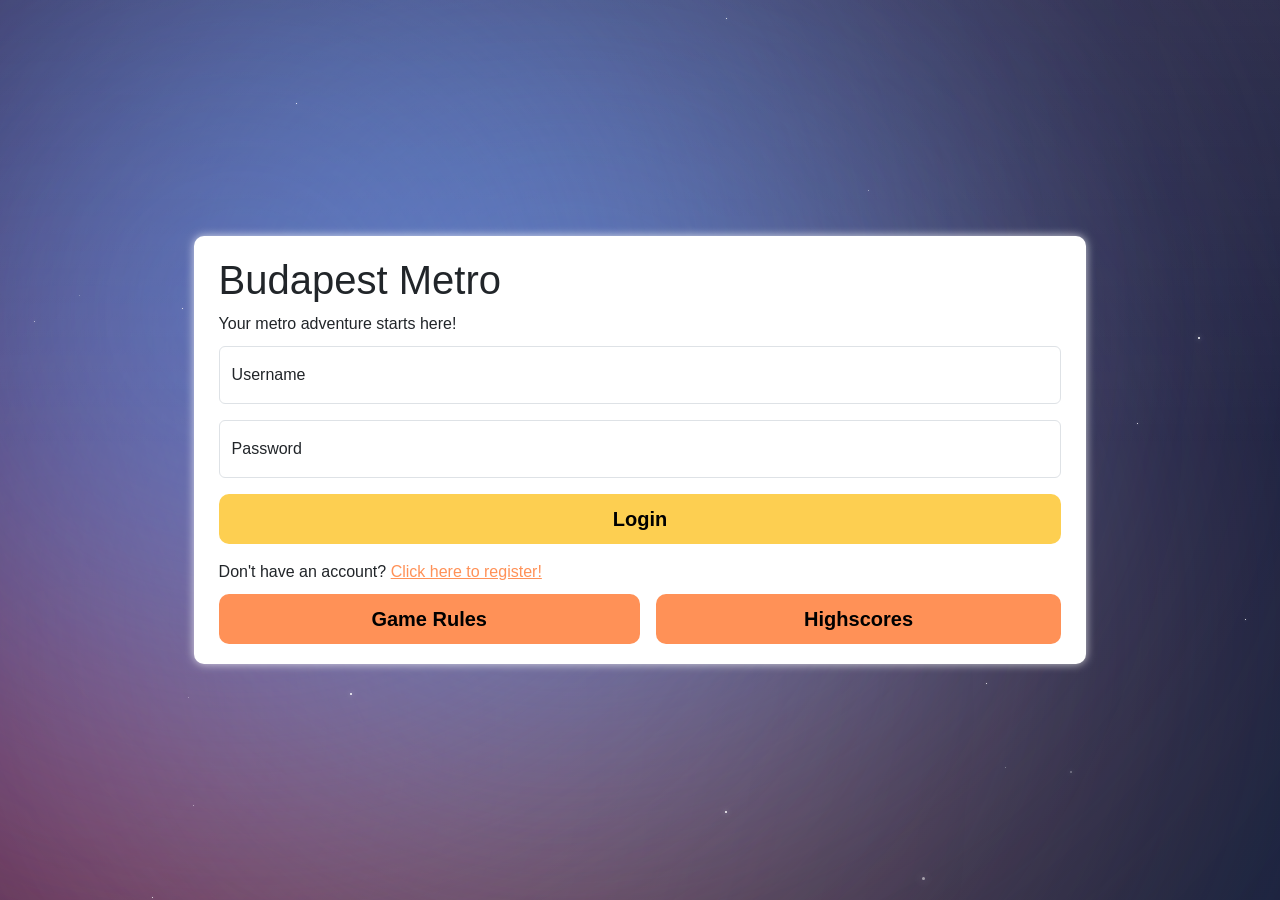
<file: index.html>
<!DOCTYPE html>
<html lang="en">
<head>
    <meta charset="UTF-8">
    <meta name="viewport" content="width=device-width, initial-scale=1.0">
    <title>Budapest Metro Game - Login</title>
    <!-- Bootstrap CSS only NO JS -->
    <link href="https://cdn.jsdelivr.net/npm/bootstrap@5.3.2/dist/css/bootstrap.min.css" rel="stylesheet">
    <!-- My custom CSS -->
    <link rel="stylesheet" href="./css/style.css">  
</head>
<body>
    <main>
        <section id="main-menu">
            <div class="container d-flex flex-column justify-content-center align-items-center h-100">
                <div class="menu-wrapper">
                    <div class="menu-header">
                        <h1>Budapest Metro</h1>
                        <p>Your metro adventure starts here!</p>
                    </div>
                    <div class="menu-body">
                        <div class="form-login d-flex flex-column gap-3">
                            <div class="form-floating">
                                <input type="text" class="form-control" id="userName" placeholder="Your Username">
                                <label for="userName">Username</label>
                            </div>
                            <div class="form-floating">
                                <input type="password" class="form-control" id="password" placeholder="Your Password">
                                <label for="password">Password</label>
                            </div>
                            <p class="error-msg d-none" id="loginError"></p>
                            <button type="submit" class="primary-button" id="loginBtn">Login</button>
                            <p>Don't have an account? <a href="./html/register.html" class="register-button">Click here to register!</a></p>
                        </div>
                        <div class="rules-wrapper d-flex flex-column flex-md-row gap-3 justify-content-start align-items-center w-100">
                            <button class="secondary-button w-100" id="rulesBtn">Game Rules</button>
                            <a href="./html/highscores.html" class="w-100"><button class="secondary-button w-100">Highscores</button></a>
                        </div>
                    </div>
                </div>
            </div>
        </section>
    </main>

    <!-- Rules Modal -->
    <div class="modal-overlay" id="rulesModal">
        <div class="modal-wrapper">
            <div class="modal-header">
                <h2>Game Rules</h2>
                <button class="close-button" id="closeRulesBtn">&times;</button>
            </div>
            <div class="modal-body">
                <div class="rules-section">
                    <h3>Objective</h3>
                    <p>Build four metro lines across Budapest to earn the highest score possible.</p>
                </div>

                <div class="rules-section">
                    <h3>How to Play</h3>
                    <ol class="rules-list">
                        <li>Draw station cards (A, B, C, D, or Joker)</li>
                        <li>Build metro line segments connecting stations</li>
                        <li>Each line must start from its designated starting station</li>
                        <li>Complete 4 rounds (one for each metro line: M1, M2, M3, M4)</li>
                    </ol>
                </div>

                <div class="rules-section">
                    <h3>Building Rules</h3>
                    <ul class="rules-list">
                        <li><strong>Click</strong> on a station to build a segment from your current line's endpoint</li>
                        <li>Segments can be <strong>horizontal, vertical, or diagonal (45°)</strong></li>
                        <li>Match the card letter (A/B/C/D) or use a Joker</li>
                        <li>Cannot create loops or intersect existing segments</li>
                        <li>Cannot skip over other stations</li>
                        <li>Station ID 30 (Deák tér) acts as a universal Joker station</li>
                    </ul>
                </div>

                <div class="rules-section">
                    <h3>Scoring</h3>
                    <ul class="rules-list">
                        <li><strong>Districts:</strong> Number of districts covered × Max stations in one district</li>
                        <li><strong>Danube Crossings:</strong> Bonus points for crossing the river</li>
                        <li><strong>Railway Stations:</strong> Points for connecting train stations</li>
                        <li><strong>Junctions:</strong> Bonus for connecting multiple metro lines at one station</li>
                    </ul>
                </div>

                <div class="rules-section">
                    <h3>Round End</h3>
                    <p>After drawing 8 cards, the round ends and a new metro line begins. The game ends after completing all 4 rounds.</p>
                </div>
            </div>
        </div>
    </div>

    <!-- Include auth.js FIRST, then login.js -->
    <script src="./js/Menu/auth.js"></script>
    <script src="./js/Menu/login.js"></script>
    <!-- Javascript for the background color changing effect -->
    <script src="./js/menu-bg-effect.js"></script>
    <!-- Javascript for modal functionality -->
    <script src="./js/Menu/menu.js"></script>
</body>
</html>
</file>
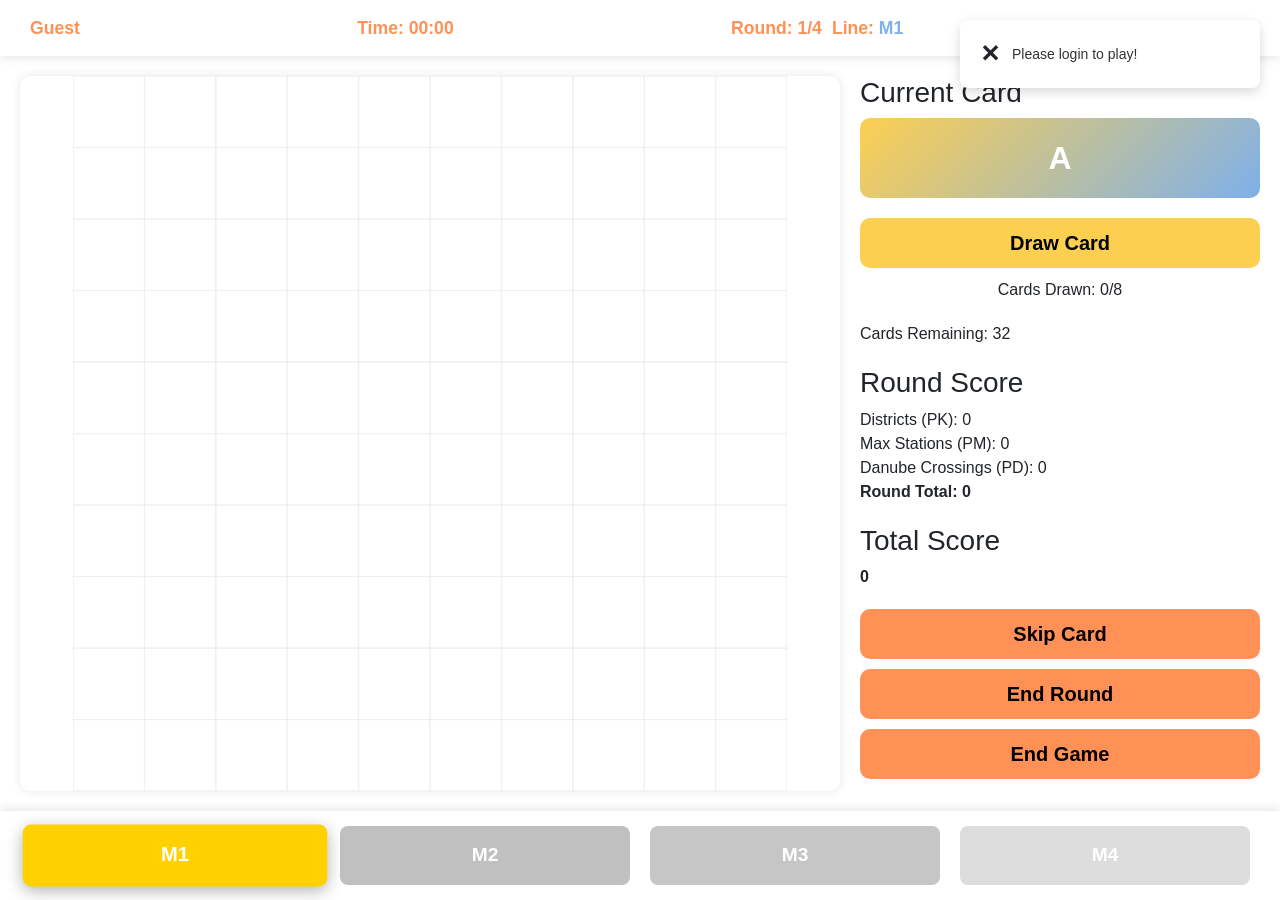
<file: html/game.html>
<!DOCTYPE html>
<html lang="en">
<head>
    <meta charset="UTF-8">
    <meta name="viewport" content="width=device-width, initial-scale=1.0">
    <title>Budapest Metro Game - Play</title>
    <!-- Bootstrap CSS only NO JS -->
    <link href="https://cdn.jsdelivr.net/npm/bootstrap@5.3.2/dist/css/bootstrap.min.css" rel="stylesheet">
    <!-- My custom CSS -->
    <link rel="stylesheet" href="../css/style.css">
</head>
<body>
    <!-- Notifications Container -->
    <div id="notificationContainer"></div>
    <!-- Game Container -->
    <div id="game-container">
        
        <!-- Top Bar: Player Info -->
        <div id="game-header">
            <div class="player-info">
                <span id="profileName">Guest</span>
            </div>
            <div class="timer-info">
                <span>Time: <span id="gameTimer">00:00</span></span>
            </div>
            <div class="round-info">
                <span>Round: <span id="currentRound">1/4</span></span>
                <span>Line: <span id="currentLine">M1</span></span>
            </div>
            <div class="score-info">
                <span id="profileScore">Score: 0</span>
            </div>
        </div>

        <!-- Main Game Area -->
        <div id="game-main">
            
            <!-- Left Side: Game Board -->
            <div id="game-board-container">
                <canvas id="gameBoard" width="1000" height="1000"></canvas>
            </div>

            <!-- Right Side: Game Controls -->
            <div id="game-controls">
                
                <!-- Current Card Display -->
                <div id="current-card-section">
                    <h3>Current Card</h3>
                    <div id="currentCard">
                        <span id="cardLetter">A</span>
                    </div>
                </div>

                <!-- Draw Card Button -->
                <div id="draw-card-section">
                    <button id="drawCardBtn" class="primary-button">Draw Card</button>
                    <p>Cards Drawn: <span id="cardsDrawn">0</span>/8</p>
                </div>

                <!-- Deck Info -->
                <div id="deck-info">
                    <p>Cards Remaining: <span id="cardsRemaining">32</span></p>
                </div>

                <!-- Round Score Display -->
                <div id="round-score-section">
                    <h3>Round Score</h3>
                    <div class="score-breakdown">
                        <p>Districts (PK): <span id="districts">0</span></p>
                        <p>Max Stations (PM): <span id="maxStations">0</span></p>
                        <p>Danube Crossings (PD): <span id="danubeCrossings">0</span></p>
                        <p><strong>Round Total: <span id="roundScore">0</span></strong></p>
                    </div>
                </div>

                <!-- Total Game Score -->
                <div id="total-score-section">
                    <h3>Total Score</h3>
                    <p><strong><span id="totalScore">0</span></strong></p>
                </div>

                <!-- Action Buttons -->
                <div id="action-buttons">
                    <button id="skipCardBtn" class="secondary-button">Skip Card</button>
                    <button id="endRoundBtn" class="secondary-button">End Round</button>
                    <button id="endGameBtn" class="secondary-button">End Game</button>
                </div>

            </div>
        </div>

        <!-- Bottom: Metro Lines Progress -->
        <div id="game-footer">
            <div id="metro-lines-progress">
                <div class="metro-line m1">M1</div>
                <div class="metro-line m2">M2</div>
                <div class="metro-line m3">M3</div>
                <div class="metro-line m4">M4</div>
            </div>
        </div>

    </div>

    <!-- Game Over Modal -->
    <div class="modal-overlay" id="gameOverModal">
        <div class="modal-wrapper">
            <div class="modal-header">
                <h2>Game Over!</h2>
            </div>
            <div class="modal-body d-flex flex-column gap-3">
                <h3>Final Score: <span id="finalScore">0</span></h3>
                <div class="score-breakdown">
                    <p>Total Round Scores: <span id="finalRoundScores">0</span></p>
                    <p>Railway Stations (PP): <span id="finalRailwayStations">0</span></p>
                    <p>2-Line Junctions (P2): <span id="final2LineJunctions">0</span></p>
                    <p>3-Line Junctions (P3): <span id="final3LineJunctions">0</span></p>
                    <p>4-Line Junctions (P4): <span id="final4LineJunctions">0</span></p>
                </div>
                <div class="modal-actions d-flex flex-column gap-3">
                    <button id="playAgainBtn" class="primary-button">Play Again</button>
                    <button id="backToMenuBtn" class="secondary-button">Back to Menu</button>
                </div>
            </div>
        </div>
    </div>
        <!-- Auth system  -->
        <script src="../js/Menu/auth.js"></script>
        
        <!-- Notifications -->
        <script src="../js/Menu/notifications.js"></script>
        
        <!-- Game scripts -->
        <script src="../js/Menu/auth.js"></script>
        <script src="../js/Menu/notifications.js"></script>
        <script src="../js/Game/game-data.js"></script>
        <script src="../js/Game/game-board.js"></script>
        <script src="../js/Game/game-cards.js"></script>
        <script src="../js/Game/game-scoring.js"></script>
        <script src="../js/Game/game-logic.js"></script>
        <script src="../js/Game/game-init.js"></script>
    </body>
</html>
</file>
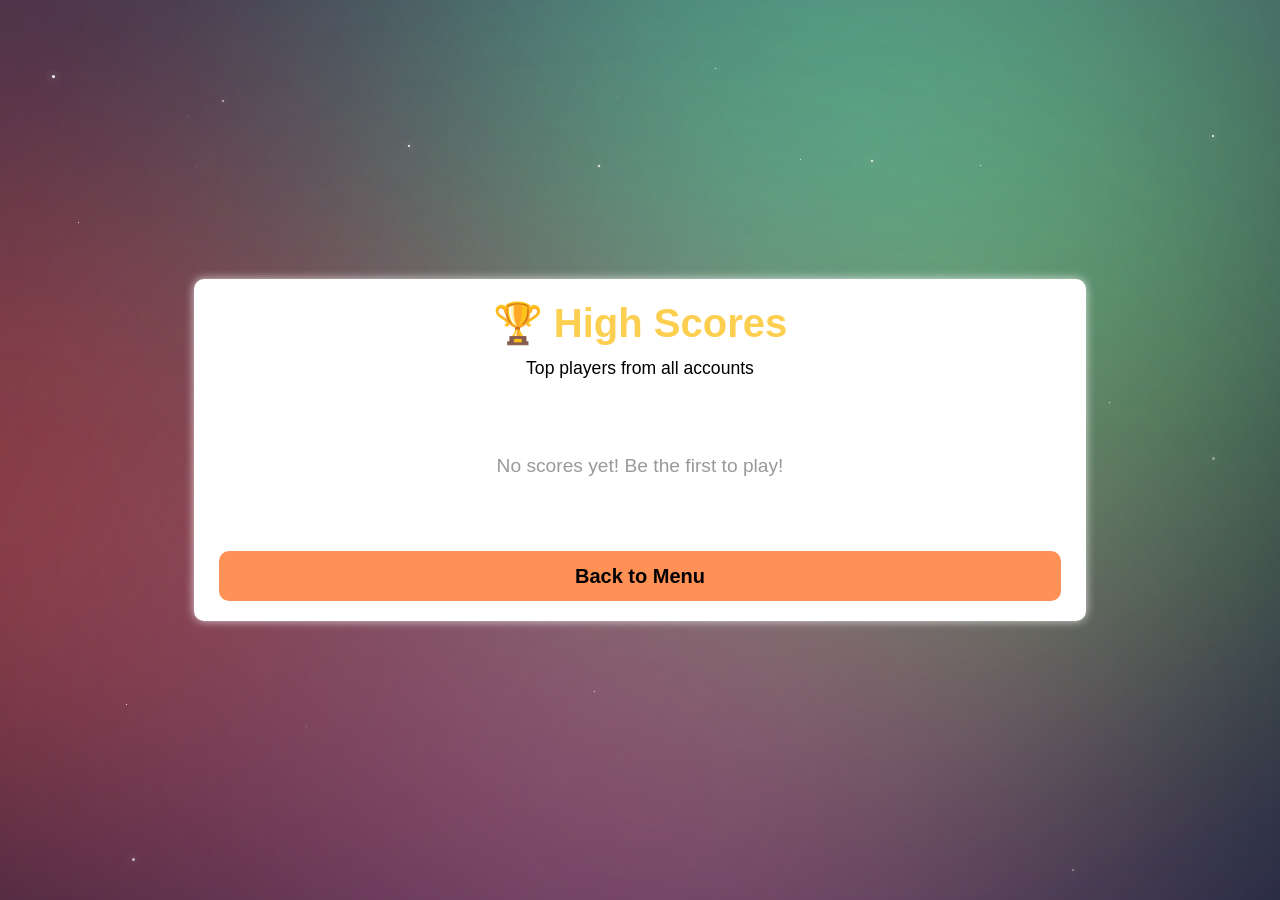
<file: html/highscores.html>
<!DOCTYPE html>
<html lang="en">
<head>
    <meta charset="UTF-8">
    <meta name="viewport" content="width=device-width, initial-scale=1.0">
    <title>Budapest Metro Game - High Scores</title>
    <!-- Bootstrap CSS only NO JS -->
    <link href="https://cdn.jsdelivr.net/npm/bootstrap@5.3.2/dist/css/bootstrap.min.css" rel="stylesheet">
    <!-- My custom CSS -->
    <link rel="stylesheet" href="../css/style.css">
</head>
<body>
    <!-- Notification Container -->
    <div id="notificationContainer"></div>

    <main>
        <section id="highscores-section">
            <div class="container d-flex flex-column justify-content-center align-items-center h-100">
                <div class="highscores-wrapper">
                    <div class="highscores-header">
                        <h1>🏆 High Scores</h1>
                        <p>Top players from all accounts</p>
                    </div>
                    
                    <div class="highscores-body">
                        <!-- Leaderboard will be generated here -->
                        <div id="leaderboard"></div>
                    </div>
                    
                    <div class="highscores-footer">
                        <a href="./main-menu.html" class="w-100">
                            <button class="secondary-button w-100">Back to Menu</button>
                        </a>
                    </div>
                </div>
            </div>
        </section>
    </main>

    <!-- Scripts -->
    <script src="../js/Menu/auth.js"></script>
    <script src="../js/Menu/notifications.js"></script>
    <script src="../js/Highscores/highscores.js"></script>
    <script src="../js/menu-bg-effect.js"></script>
</body>
</html>
</file>
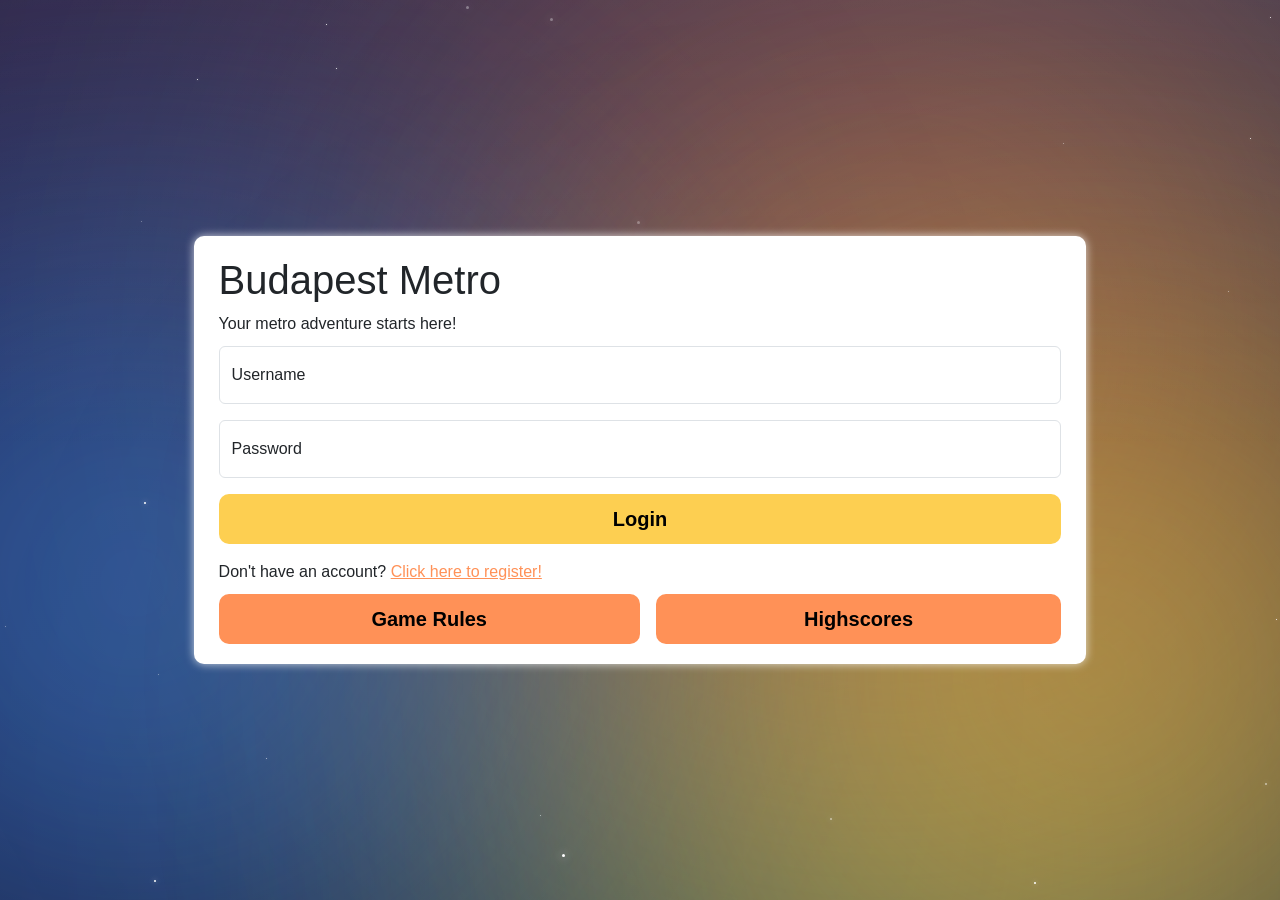
<file: html/main-menu.html>
<!DOCTYPE html>
<html lang="en">
<head>
    <meta charset="UTF-8">
    <meta name="viewport" content="width=device-width, initial-scale=1.0">
    <title>Budapest Metro Game - Login</title>
    <!-- Bootstrap CSS only NO JS -->
    <link href="https://cdn.jsdelivr.net/npm/bootstrap@5.3.2/dist/css/bootstrap.min.css" rel="stylesheet">
    <!-- My custom CSS -->
    <link rel="stylesheet" href="../css/style.css">  
</head>
<body>
    <!-- Toast Notification Container -->
    <div id="notificationContainer"></div>
    <main>
        <section id="main-menu">
            <div class="container d-flex flex-column justify-content-center align-items-center h-100">
                <div class="menu-wrapper">
                    <div class="menu-header d-flex flex-column flex-md-row gap-3 justify-content-between">
                        <div class="menu-text w-100">
                            <h1>Budapest Metro</h1>
                            <p>Your metro adventure starts here!</p>
                        </div>
                        <div class="profile-wrapper d-flex flex-row gap-3 align-items-center justify-content-md-end w-100">
                            <div class="profile-header">
                                <div class="name" id="profileName">Guest</div>
                                <div class="score" id="profileScore">Score: 0</div>
                            </div>
                            <div class="profile-image-wrapper">
                                <img src="../images/profile_placeholder.png" alt="" class="profile-image" id="profileImage">
                            </div>
                        </div>
                    </div>
                    <div class="menu-body mt-3">
                        <a href="../html/game.html" class="w-100"><button class="primary-button w-100">Play</button></a>
                        <div class="rules-wrapper d-flex flex-column flex-md-row gap-3 justify-content-start align-items-center w-100 mt-3">
                            <button class="secondary-button w-100" id="rulesBtn">Game Rules</button>
                            <a href="../html/highscores.html" class="w-100"><button class="secondary-button w-100">Highscores</button></a>
                            <button class="secondary-button w-100" id="settingsBtn">Settings</button>
                        </div>
                    </div>
                </div>
            </div>
        </section>
    </main>

    <!-- Rules Modal -->
    <div class="modal-overlay" id="rulesModal">
        <div class="modal-wrapper">
            <div class="modal-header">
                <h2>Game Rules</h2>
                <button class="close-button" id="closeRulesBtn">&times;</button>
            </div>
            <div class="modal-body">
                <div class="rules-section">
                    <h3>Objective</h3>
                    <p>Build four metro lines across Budapest to earn the highest score possible.</p>
                </div>

                <div class="rules-section">
                    <h3>How to Play</h3>
                    <ol class="rules-list">
                        <li>Draw station cards (A, B, C, D, or Joker)</li>
                        <li>Build metro line segments connecting stations</li>
                        <li>Each line must start from its designated starting station</li>
                        <li>Complete 4 rounds (one for each metro line: M1, M2, M3, M4)</li>
                    </ol>
                </div>

                <div class="rules-section">
                    <h3>Building Rules</h3>
                    <ul class="rules-list">
                        <li><strong>Click</strong> on a station to build a segment from your current line's endpoint</li>
                        <li>Segments can be <strong>horizontal, vertical, or diagonal (45°)</strong></li>
                        <li>Match the card letter (A/B/C/D) or use a Joker</li>
                        <li>Cannot create loops or intersect existing segments</li>
                        <li>Cannot skip over other stations</li>
                        <li>Station ID 30 (Deák tér) acts as a universal Joker station</li>
                    </ul>
                </div>

                <div class="rules-section">
                    <h3>Scoring</h3>
                    <ul class="rules-list">
                        <li><strong>Districts:</strong> Number of districts covered × Max stations in one district</li>
                        <li><strong>Danube Crossings:</strong> Bonus points for crossing the river</li>
                        <li><strong>Railway Stations:</strong> Points for connecting train stations</li>
                        <li><strong>Junctions:</strong> Bonus for connecting multiple metro lines at one station</li>
                    </ul>
                </div>

                <div class="rules-section">
                    <h3>Round End</h3>
                    <p>After drawing 8 cards, the round ends and a new metro line begins. The game ends after completing all 4 rounds.</p>
                </div>
            </div>
        </div>
    </div>

    <!-- Settings Modal -->
    <div class="modal-overlay" id="settingsModal">
        <div class="modal-wrapper">
            <div class="modal-header">
                <h2>Settings</h2>
                <button class="close-button" id="closeSettingsBtn">&times;</button>
            </div>
            <div class="modal-body d-flex flex-column gap-4">
                <!-- Profile Picture Section -->
                <div class="settings-section d-flex flex-column gap-3">
                    <h3>Profile Picture</h3>
                    <div class="profile-change-wrapper mb-4 d-flex align-items-center gap-3">
                        <img src="../images/profile_placeholder.png" alt="Current Profile" class="profile-preview" id="settingsProfilePreview">
                        <div class="d-flex flex-column gap-2">
                            <input type="file" id="profilePictureInput" accept="image/*" style="display: none;">
                            <button class="accent-button" id="changeProfileBtn">Change Picture</button>
                            <button class="accent-button" id="removeProfileBtn">Remove Picture</button>
                        </div>
                    </div>
                </div>

                <!-- Change Username Section -->
                <div class="settings-section d-flex flex-column gap-3">
                    <h3>Change Username</h3>
                    <div class="form-floating">
                        <input type="text" class="form-control" id="newUsername" placeholder="New Username">
                        <label for="newUsername">New Username</label>
                    </div>
                    <p class="error-msg d-none" id="usernameError"></p>
                    <button class="accent-button mb-4 w-100" id="changeUsernameBtn">Update Username</button>
                </div>

                <!-- Change Password Section -->
                <div class="settings-section d-flex flex-column gap-3">
                    <h3>Change Password</h3>
                    <div class="form-floating">
                        <input type="password" class="form-control" id="currentPassword" placeholder="Current Password">
                        <label for="currentPassword">Current Password</label>
                    </div>
                    <div class="form-floating">
                        <input type="password" class="form-control" id="newPassword" placeholder="New Password">
                        <label for="newPassword">New Password</label>
                    </div>
                    <div class="form-floating">
                        <input type="password" class="form-control" id="confirmNewPassword" placeholder="Confirm New Password">
                        <label for="confirmNewPassword">Confirm New Password</label>
                    </div>
                    <p class="error-msg d-none" id="passwordError"></p>
                    <button class="accent-button mb-4 w-100" id="changePasswordBtn">Update Password</button>
                </div>

                <!-- Danger Zone -->
                <div class="settings-section d-flex flex-column gap-3 danger-zone">
                    <h3 class="text-danger">Danger Zone</h3>
                    <button class="btn btn-danger w-100" id="deleteAccountBtn">Delete Account</button>
                    <button class="btn btn-outline-secondary mb-4 w-100" id="logoutBtnSettings">Logout</button>
                </div>

                <!-- Game Info -->
                <div class="settings-section game-info">
                    <small class="text-muted">Budapest Metro Game v1.0</small>
                </div>
            </div>
        </div>
    </div>

    <!-- Include auth.js FIRST, then main-menu.js -->
    <script src="../js/Menu/auth.js"></script>
    <script src="../js/Menu/main-menu.js"></script>
    <script src="../js/Menu/notifications.js"></script>
    <script src="../js/Menu/settings.js"></script>
    <!-- Javascript for the background color changing effect -->
    <script src="../js/menu-bg-effect.js"></script>
    <!-- Javascript for modal functionality -->
    <script src="../js/Menu/menu.js"></script>
</body>
</html>
</file>
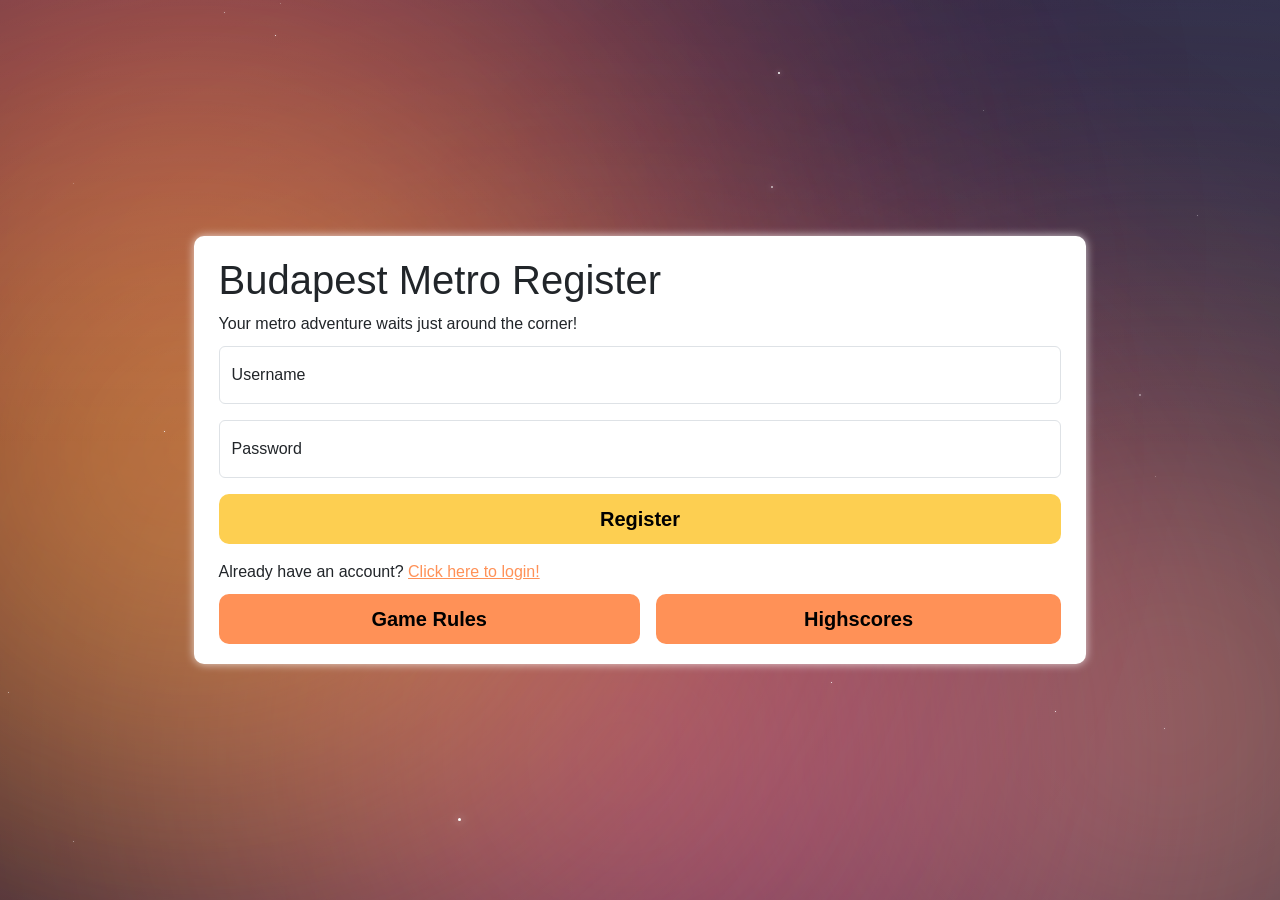
<file: html/register.html>
<!DOCTYPE html>
<html lang="en">
<head>
    <meta charset="UTF-8">
    <meta name="viewport" content="width=device-width, initial-scale=1.0">
    <title>Budapest Metro Game - Register</title>
    <!-- Bootstrap CSS only NO JS -->
    <link href="https://cdn.jsdelivr.net/npm/bootstrap@5.3.2/dist/css/bootstrap.min.css" rel="stylesheet">
    <!-- My custom CSS -->
    <link rel="stylesheet" href="../css/style.css">  
</head>
<body>
    <main>
        <section id="main-menu">
            <div class="container d-flex flex-column justify-content-center align-items-center h-100">
                <div class="menu-wrapper">
                    <div class="menu-header">
                        <h1>Budapest Metro Register</h1>
                        <p>Your metro adventure waits just around the corner!</p>
                    </div>
                    <div class="menu-body">
                        <div class="form-login d-flex flex-column gap-3">
                            <div class="form-floating">
                                <input type="text" class="form-control" id="userName" placeholder="Your Username">
                                <label for="userName">Username</label>
                            </div>
                            <div class="form-floating">
                                <input type="password" class="form-control" id="password" placeholder="Your Password">
                                <label for="password">Password</label>
                            </div>
                            <p class="error-msg d-none" id="registerError"></p>
                            <button type="submit" class="primary-button" id="registerBtn">Register</button>
                            <p>Already have an account? <a href="../index.html" class="register-button">Click here to login!</a></p>
                        </div>
                        <div class="rules-wrapper d-flex flex-column flex-md-row gap-3 justify-content-start align-items-center w-100">
                            <button class="secondary-button w-100" id="rulesBtn">Game Rules</button>
                            <a href="./highscores.html" class="w-100"><button class="secondary-button w-100">Highscores</button></a>
                        </div>
                    </div>
                </div>
            </div>
        </section>
    </main>

    <!-- Rules Modal -->
    <div class="modal-overlay" id="rulesModal">
        <div class="modal-wrapper">
            <div class="modal-header">
                <h2>Game Rules</h2>
                <button class="close-button" id="closeRulesBtn">&times;</button>
            </div>
            <div class="modal-body">
                <div class="rules-section">
                    <h3>Objective</h3>
                    <p>Build four metro lines across Budapest to earn the highest score possible.</p>
                </div>

                <div class="rules-section">
                    <h3>How to Play</h3>
                    <ol class="rules-list">
                        <li>Draw station cards (A, B, C, D, or Joker)</li>
                        <li>Build metro line segments connecting stations</li>
                        <li>Each line must start from its designated starting station</li>
                        <li>Complete 4 rounds (one for each metro line: M1, M2, M3, M4)</li>
                    </ol>
                </div>

                <div class="rules-section">
                    <h3>Building Rules</h3>
                    <ul class="rules-list">
                        <li><strong>Click</strong> on a station to build a segment from your current line's endpoint</li>
                        <li>Segments can be <strong>horizontal, vertical, or diagonal (45°)</strong></li>
                        <li>Match the card letter (A/B/C/D) or use a Joker</li>
                        <li>Cannot create loops or intersect existing segments</li>
                        <li>Cannot skip over other stations</li>
                        <li>Station ID 30 (Deák tér) acts as a universal Joker station</li>
                    </ul>
                </div>

                <div class="rules-section">
                    <h3>Scoring</h3>
                    <ul class="rules-list">
                        <li><strong>Districts:</strong> Number of districts covered × Max stations in one district</li>
                        <li><strong>Danube Crossings:</strong> Bonus points for crossing the river</li>
                        <li><strong>Railway Stations:</strong> Points for connecting train stations</li>
                        <li><strong>Junctions:</strong> Bonus for connecting multiple metro lines at one station</li>
                    </ul>
                </div>

                <div class="rules-section">
                    <h3>Round End</h3>
                    <p>After drawing 8 cards, the round ends and a new metro line begins. The game ends after completing all 4 rounds.</p>
                </div>
            </div>
        </div>
    </div>

    <!-- Include auth.js FIRST -->
    <script src="../js/Menu/auth.js"></script>
    <script src="../js/Menu/register.js"></script>
    <!-- Javascript for the background color changing effect -->
    <script src="../js/menu-bg-effect.js"></script>
    <!-- Javascript for modal functionality -->
    <script src="../js/Menu/menu.js"></script>
</body>
</html>
</file>
<file: css/style.css>
#main-menu {
  height: 100vh;
}
#main-menu .menu-wrapper {
  width: 80%;
  background: white;
  padding: 20px 25px;
  border-radius: 10px;
  box-shadow: 0 0 10px rgba(255, 255, 255, 0.75);
}
@media (max-width: 768px) {
  #main-menu .menu-wrapper {
    width: 100%;
  }
}
#main-menu .menu-wrapper .menu-header {
  margin-bottom: 10px;
}
#main-menu .menu-wrapper .rules-wrapper {
  margin-top: 10px;
}
#main-menu .menu-wrapper .profile-wrapper .profile-image-wrapper {
  transition: transform 0.2s ease;
}
#main-menu .menu-wrapper .profile-wrapper .profile-image-wrapper:hover {
  transform: scale(1.05);
}
#main-menu .menu-wrapper .profile-wrapper .profile-image-wrapper .profile-image {
  width: 100px;
  height: 100px;
  border-radius: 10px;
  -o-object-fit: cover;
     object-fit: cover;
  border: 2px solid #fdcf51;
}
#main-menu .menu-wrapper .register-button {
  color: #ff9157;
  transition: all 0.3s ease-in-out;
}
#main-menu .menu-wrapper .register-button:hover {
  opacity: 0.7;
}
#main-menu .menu-wrapper .form-control:focus {
  border: var(--bs-border-width) solid var(--bs-border-color);
  box-shadow: none;
}

.modal-overlay {
  position: fixed;
  top: 0;
  left: 0;
  width: 100%;
  height: 100%;
  background: rgba(0, 0, 0, 0.4);
  display: none;
  justify-content: center;
  align-items: center;
  z-index: 9999;
}
.modal-overlay.active {
  display: flex;
}
.modal-overlay .modal-wrapper {
  background: white;
  border-radius: 10px;
  max-width: 700px;
  width: 90%;
  max-height: 85vh;
  overflow-y: auto;
  box-shadow: 0 0 10px rgba(255, 255, 255, 0.75);
}
.modal-overlay .modal-wrapper .modal-header {
  padding: 25px 30px;
  border-bottom: 2px solid #f0f0f0;
  display: flex;
  justify-content: space-between;
  align-items: center;
}
.modal-overlay .modal-wrapper .modal-header h2 {
  margin: 0;
  color: #fdcf51;
  font-size: 1.8rem;
  font-weight: 700;
}
.modal-overlay .modal-wrapper .modal-header .close-button {
  background: none;
  border: none;
  font-size: 2.5rem;
  color: #999;
  cursor: pointer;
  transition: all 0.3s ease-in-out;
}
.modal-overlay .modal-wrapper .modal-header .close-button:hover {
  opacity: 0.7;
}
.modal-overlay .modal-wrapper .modal-body {
  padding: 30px;
}
.modal-overlay .modal-wrapper .modal-body .rules-section {
  margin-bottom: 25px;
}
.modal-overlay .modal-wrapper .modal-body .rules-section h3 {
  color: #7eb0ea;
  margin-bottom: 12px;
  font-size: 1.3rem;
  font-weight: 600;
}
.modal-overlay .modal-wrapper .modal-body .rules-section p {
  line-height: 1.7;
  color: #333;
}
.modal-overlay .modal-wrapper .modal-body .rules-section .rules-list {
  margin-left: 20px;
}
.modal-overlay .modal-wrapper .modal-body .rules-section .rules-list li {
  margin-bottom: 10px;
  line-height: 1.7;
  color: #555;
}
.modal-overlay .modal-wrapper .modal-body .rules-section .rules-list li strong {
  color: #fdcf51;
  font-weight: 600;
}

.settings-section:not(:last-child) {
  border-bottom: 1px solid #fdcf51;
}
.settings-section h3 {
  color: #7eb0ea;
  font-size: 1.2rem;
  font-weight: 600;
  margin: 0;
}
.settings-section.danger-zone h3 {
  color: #dc3545;
}
.settings-section.game-info {
  text-align: center;
  border: none;
  padding: 10px 0 0 0;
}
.settings-section .profile-change-wrapper .profile-preview {
  width: 100px;
  height: 100px;
  border-radius: 10px;
  -o-object-fit: cover;
     object-fit: cover;
  border: 2px solid #fdcf51;
}

#notificationContainer {
  position: fixed;
  top: 20px;
  right: 20px;
  z-index: 10000;
  display: flex;
  flex-direction: column;
  gap: 10px;
  pointer-events: none;
}
#notificationContainer .notification {
  background: white;
  padding: 16px 20px;
  border-radius: 8px;
  box-shadow: 0 4px 12px rgba(0, 0, 0, 0.15);
  min-width: 300px;
  max-width: 400px;
  display: flex;
  align-items: center;
  gap: 12px;
  animation: slideIn 0.3s ease-out;
  pointer-events: auto;
}
#notificationContainer .notification.success {
  border-left: 4px solid #28a745;
}
#notificationContainer .notification.success .notification-icon {
  color: #28a745;
}
#notificationContainer .notification.error {
  border-left: 4px solid #dc3545;
}
#notificationContainer .notification.error .notification-icon {
  color: #dc3545;
}
#notificationContainer .notification.info {
  border-left: 4px solid #17a2b8;
}
#notificationContainer .notification.info .notification-icon {
  color: #17a2b8;
}
#notificationContainer .notification.warning {
  border-left: 4px solid #ffc107;
}
#notificationContainer .notification.warning .notification-icon {
  color: #ffc107;
}
#notificationContainer .notification .notification-icon {
  font-size: 24px;
  font-weight: bold;
}
#notificationContainer .notification .notification-message {
  flex: 1;
  font-size: 14px;
  color: #333;
  font-weight: 500;
}
#notificationContainer .notification.notification-exit {
  animation: slideOut 0.3s ease-out forwards;
}

@keyframes slideIn {
  from {
    transform: translateX(400px);
    opacity: 0;
  }
  to {
    transform: translateX(0);
    opacity: 1;
  }
}
@keyframes slideOut {
  from {
    transform: translateX(0);
    opacity: 1;
  }
  to {
    transform: translateX(400px);
    opacity: 0;
  }
}
#game-container {
  width: 100vw;
  height: 100vh;
  display: flex;
  flex-direction: column;
}
#game-container #game-header {
  display: flex;
  justify-content: space-between;
  align-items: center;
  background: white;
  padding: 15px 30px;
  box-shadow: 0 2px 10px rgba(0, 0, 0, 0.1);
}
#game-container #game-header .player-info, #game-container #game-header .timer-info, #game-container #game-header .round-info, #game-container #game-header .score-info {
  display: flex;
  align-items: center;
  gap: 10px;
  font-size: 1.1rem;
  font-weight: 600;
  color: #ff9157;
}
#game-container #game-header #currentLine {
  color: #7eb0ea;
  font-weight: 700;
}
#game-container #game-main {
  flex: 1;
  display: grid;
  grid-template-columns: 1fr 400px;
  gap: 20px;
  padding: 20px;
  overflow: hidden;
}
@media (max-width: 1200px) {
  #game-container #game-main {
    grid-template-columns: 1fr;
  }
}
#game-container #game-main #game-board-container {
  display: flex;
  justify-content: center;
  align-items: center;
  background: white;
  border-radius: 10px;
  box-shadow: 0 0 10px rgba(0, 0, 0, 0.1);
  overflow: hidden;
}
#game-container #game-main #game-board-container #gameBoard {
  max-width: 100%;
  max-height: 100%;
  width: auto;
  height: auto;
}
#game-container #game-main #game-controls {
  display: flex;
  flex-direction: column;
  gap: 20px;
  overflow-y: auto;
}
#game-container #game-main #game-controls .control-section {
  background: white;
  padding: 20px;
  border-radius: 10px;
  box-shadow: 0 0 10px rgba(0, 0, 0, 0.1);
}
#game-container #game-main #game-controls .control-section h3 {
  color: #fdcf51;
  font-size: 1.2rem;
  font-weight: 700;
}
#game-container #game-main #game-controls .control-section p {
  color: #555;
  font-size: 1rem;
}
#game-container #game-main #game-controls .control-section p strong {
  color: #7eb0ea;
  font-weight: 700;
}
#game-container #game-main #game-controls .control-section .score-breakdown {
  display: flex;
  flex-direction: column;
  gap: 8px;
}
#game-container #game-main #game-controls #current-card-section #currentCard {
  display: flex;
  justify-content: center;
  align-items: center;
  width: 100%;
  height: 80px;
  background: linear-gradient(135deg, #fdcf51, #7eb0ea);
  border-radius: 10px;
}
#game-container #game-main #game-controls #current-card-section #currentCard #cardLetter {
  font-size: 2rem;
  font-weight: 700;
  color: white;
}
#game-container #game-main #game-controls #draw-card-section {
  display: flex;
  flex-direction: column;
  gap: 10px;
  align-items: center;
}
#game-container #game-main #game-controls #action-buttons {
  display: flex;
  flex-direction: column;
  gap: 10px;
}
#game-container #game-footer {
  background: white;
  padding: 15px 30px;
  box-shadow: 0 -2px 10px rgba(0, 0, 0, 0.1);
}
#game-container #game-footer #metro-lines-progress {
  display: grid;
  grid-template-columns: repeat(4, 1fr);
  gap: 20px;
}
#game-container #game-footer #metro-lines-progress .metro-line {
  display: flex;
  justify-content: center;
  align-items: center;
  padding: 15px;
  border-radius: 8px;
  font-size: 1.2rem;
  font-weight: 700;
  color: white;
  transition: all 0.3s ease;
  opacity: 0.3;
  filter: grayscale(100%);
}
#game-container #game-footer #metro-lines-progress .metro-line.m1 {
  background-color: #FFD100;
}
#game-container #game-footer #metro-lines-progress .metro-line.m2 {
  background-color: #E8000B;
}
#game-container #game-footer #metro-lines-progress .metro-line.m3 {
  background-color: #0E4C92;
}
#game-container #game-footer #metro-lines-progress .metro-line.m4 {
  background-color: #7BA428;
}
#game-container #game-footer #metro-lines-progress .metro-line.active {
  opacity: 1;
  filter: grayscale(0%);
  transform: scale(1.05);
  box-shadow: 0 4px 15px rgba(0, 0, 0, 0.3);
}
#game-container #game-footer #metro-lines-progress .metro-line.completed {
  background-color: #808080 !important;
  opacity: 0.5;
}

#highscores-section {
  min-height: 100vh;
  display: flex;
  align-items: center;
  padding: 40px 20px;
}
#highscores-section .highscores-wrapper {
  display: flex;
  flex-direction: column;
  gap: 10px;
  width: 80%;
  background: white;
  padding: 20px 25px;
  border-radius: 10px;
  box-shadow: 0 0 10px rgba(255, 255, 255, 0.75);
}
#highscores-section .highscores-wrapper .highscores-header {
  text-align: center;
}
#highscores-section .highscores-wrapper .highscores-header h1 {
  color: #fdcf51;
  font-size: 2.5rem;
  font-weight: 700;
}
#highscores-section .highscores-wrapper .highscores-header p {
  color: #000;
  font-size: 1.1rem;
}
#highscores-section .highscores-wrapper .highscores-body .leaderboard-list {
  display: flex;
  flex-direction: column;
  gap: 15px;
}
#highscores-section .highscores-wrapper .highscores-body .leaderboard-list .leaderboard-entry {
  display: flex;
  flex-direction: row;
  justify-content: space-between;
  align-items: center;
  background: white;
  padding: 15px 20px;
  border-radius: 10px;
  transition: all 0.3s ease;
  gap: 15px;
}
#highscores-section .highscores-wrapper .highscores-body .leaderboard-list .leaderboard-entry:hover {
  transform: translateY(-2px);
  box-shadow: 0 4px 12px rgba(0, 0, 0, 0.1);
}
#highscores-section .highscores-wrapper .highscores-body .leaderboard-list .leaderboard-entry .rank-section {
  display: flex;
  justify-content: center;
  align-items: center;
  min-width: 60px;
}
#highscores-section .highscores-wrapper .highscores-body .leaderboard-list .leaderboard-entry .rank-section .rank {
  font-size: 1.5rem;
  font-weight: 700;
  color: #fdcf51;
}
#highscores-section .highscores-wrapper .highscores-body .leaderboard-list .leaderboard-entry .profile-section {
  display: flex;
  align-items: center;
}
#highscores-section .highscores-wrapper .highscores-body .leaderboard-list .leaderboard-entry .profile-section .leaderboard-profile-pic {
  width: 50px;
  height: 50px;
  border-radius: 50%;
  -o-object-fit: cover;
     object-fit: cover;
  border: 3px solid #fdcf51;
}
#highscores-section .highscores-wrapper .highscores-body .leaderboard-list .leaderboard-entry .info-section {
  display: flex;
  flex-direction: column;
  gap: 5px;
  flex: 1;
}
#highscores-section .highscores-wrapper .highscores-body .leaderboard-list .leaderboard-entry .info-section .username {
  font-size: 1.2rem;
  font-weight: 600;
  color: #fdcf51;
}
#highscores-section .highscores-wrapper .highscores-body .leaderboard-list .leaderboard-entry .info-section .meta {
  display: flex;
  gap: 15px;
  font-size: 0.9rem;
  color: #666;
}
#highscores-section .highscores-wrapper .highscores-body .leaderboard-list .leaderboard-entry .score-section {
  display: flex;
  flex-direction: column;
  align-items: flex-end;
  min-width: 120px;
}
#highscores-section .highscores-wrapper .highscores-body .leaderboard-list .leaderboard-entry .score-section .score {
  font-size: 1.8rem;
  font-weight: 700;
  color: #7eb0ea;
}
#highscores-section .highscores-wrapper .highscores-body .leaderboard-list .leaderboard-entry .score-section .label {
  font-size: 0.8rem;
  color: #666;
  text-transform: uppercase;
}
#highscores-section .highscores-wrapper .highscores-body .leaderboard-list .leaderboard-entry.current-user {
  background: linear-gradient(135deg, #667eea 0%, #764ba2 100%);
  color: white;
}
#highscores-section .highscores-wrapper .highscores-body .leaderboard-list .leaderboard-entry.current-user .username {
  color: white;
  font-weight: 700;
}
#highscores-section .highscores-wrapper .highscores-body .leaderboard-list .leaderboard-entry.current-user .meta {
  color: rgba(255, 255, 255, 0.9);
}
#highscores-section .highscores-wrapper .highscores-body .leaderboard-list .leaderboard-entry.current-user .score {
  color: white;
}
#highscores-section .highscores-wrapper .highscores-body .leaderboard-list .leaderboard-entry.current-user .label {
  color: rgba(255, 255, 255, 0.8);
}
#highscores-section .highscores-wrapper .highscores-body .leaderboard-list .leaderboard-entry[data-rank="1"] {
  background: linear-gradient(135deg, #FFD700 0%, #FFA500 100%);
}
#highscores-section .highscores-wrapper .highscores-body .leaderboard-list .leaderboard-entry[data-rank="1"] .rank {
  font-size: 2rem;
  color: white;
}
#highscores-section .highscores-wrapper .highscores-body .leaderboard-list .leaderboard-entry[data-rank="1"] .username {
  color: white;
}
#highscores-section .highscores-wrapper .highscores-body .leaderboard-list .leaderboard-entry[data-rank="1"] .meta {
  color: rgba(255, 255, 255, 0.9);
}
#highscores-section .highscores-wrapper .highscores-body .leaderboard-list .leaderboard-entry[data-rank="1"] .score {
  color: white;
}
#highscores-section .highscores-wrapper .highscores-body .leaderboard-list .leaderboard-entry[data-rank="1"] .label {
  color: rgba(255, 255, 255, 0.8);
}
#highscores-section .highscores-wrapper .highscores-body .leaderboard-list .leaderboard-entry[data-rank="2"] {
  background: linear-gradient(135deg, #C0C0C0 0%, #A8A8A8 100%);
}
#highscores-section .highscores-wrapper .highscores-body .leaderboard-list .leaderboard-entry[data-rank="2"] .rank {
  color: white;
}
#highscores-section .highscores-wrapper .highscores-body .leaderboard-list .leaderboard-entry[data-rank="2"] .username {
  color: white;
}
#highscores-section .highscores-wrapper .highscores-body .leaderboard-list .leaderboard-entry[data-rank="2"] .meta {
  color: rgba(255, 255, 255, 0.9);
}
#highscores-section .highscores-wrapper .highscores-body .leaderboard-list .leaderboard-entry[data-rank="2"] .score {
  color: white;
}
#highscores-section .highscores-wrapper .highscores-body .leaderboard-list .leaderboard-entry[data-rank="2"] .label {
  color: rgba(255, 255, 255, 0.8);
}
#highscores-section .highscores-wrapper .highscores-body .leaderboard-list .leaderboard-entry[data-rank="3"] {
  background: linear-gradient(135deg, #CD7F32 0%, #B87333 100%);
}
#highscores-section .highscores-wrapper .highscores-body .leaderboard-list .leaderboard-entry[data-rank="3"] .rank {
  color: white;
}
#highscores-section .highscores-wrapper .highscores-body .leaderboard-list .leaderboard-entry[data-rank="3"] .username {
  color: white;
}
#highscores-section .highscores-wrapper .highscores-body .leaderboard-list .leaderboard-entry[data-rank="3"] .meta {
  color: rgba(255, 255, 255, 0.9);
}
#highscores-section .highscores-wrapper .highscores-body .leaderboard-list .leaderboard-entry[data-rank="3"] .score {
  color: white;
}
#highscores-section .highscores-wrapper .highscores-body .leaderboard-list .leaderboard-entry[data-rank="3"] .label {
  color: rgba(255, 255, 255, 0.8);
}
#highscores-section .highscores-wrapper .highscores-body .no-scores {
  text-align: center;
  padding: 60px 20px;
  color: #999;
  font-size: 1.2rem;
}
#highscores-section .highscores-wrapper .highscores-footer {
  display: flex;
  justify-content: center;
}

@media (max-width: 768px) {
  #highscores-section .highscores-wrapper {
    width: 100%;
  }
}
@media (max-width: 576px) {
  #highscores-section .highscores-wrapper .highscores-body .leaderboard-list .leaderboard-entry {
    flex-direction: column;
    align-items: flex-start;
    gap: 10px;
    padding: 15px;
  }
  #highscores-section .highscores-wrapper .highscores-body .leaderboard-list .leaderboard-entry .rank-section {
    min-width: auto;
  }
  #highscores-section .highscores-wrapper .highscores-body .leaderboard-list .leaderboard-entry .info-section {
    width: 100%;
  }
  #highscores-section .highscores-wrapper .highscores-body .leaderboard-list .leaderboard-entry .info-section .meta {
    flex-direction: column;
    gap: 5px;
  }
  #highscores-section .highscores-wrapper .highscores-body .leaderboard-list .leaderboard-entry .score-section {
    width: 100%;
    align-items: flex-start;
  }
}
body {
  font-family: Inter, sans-serif;
}

p {
  margin: 0;
}

.primary-button {
  width: 100%;
  height: 100%;
  border: none;
  border-radius: 10px;
  background-color: #fdcf51;
  padding: 10px 15px;
  font-weight: 600;
  font-size: 20px;
  transition: all 0.3s ease-in-out;
}
.primary-button:hover {
  opacity: 0.7;
}

.secondary-button {
  width: 100%;
  height: 100%;
  border: none;
  border-radius: 10px;
  background-color: #ff9157;
  padding: 10px 15px;
  font-weight: 600;
  font-size: 20px;
  transition: all 0.3s ease-in-out;
}
.secondary-button:hover {
  opacity: 0.7;
}

.accent-button {
  width: 100%;
  border: 1px solid #fdcf51;
  background: transparent;
  border-radius: 10px;
  padding: 6px 12px;
  font-weight: 600;
  transition: all 0.3s ease-in-out;
}
.accent-button:hover {
  background-color: #fdcf51;
}/*# sourceMappingURL=style.css.map */
</file>
